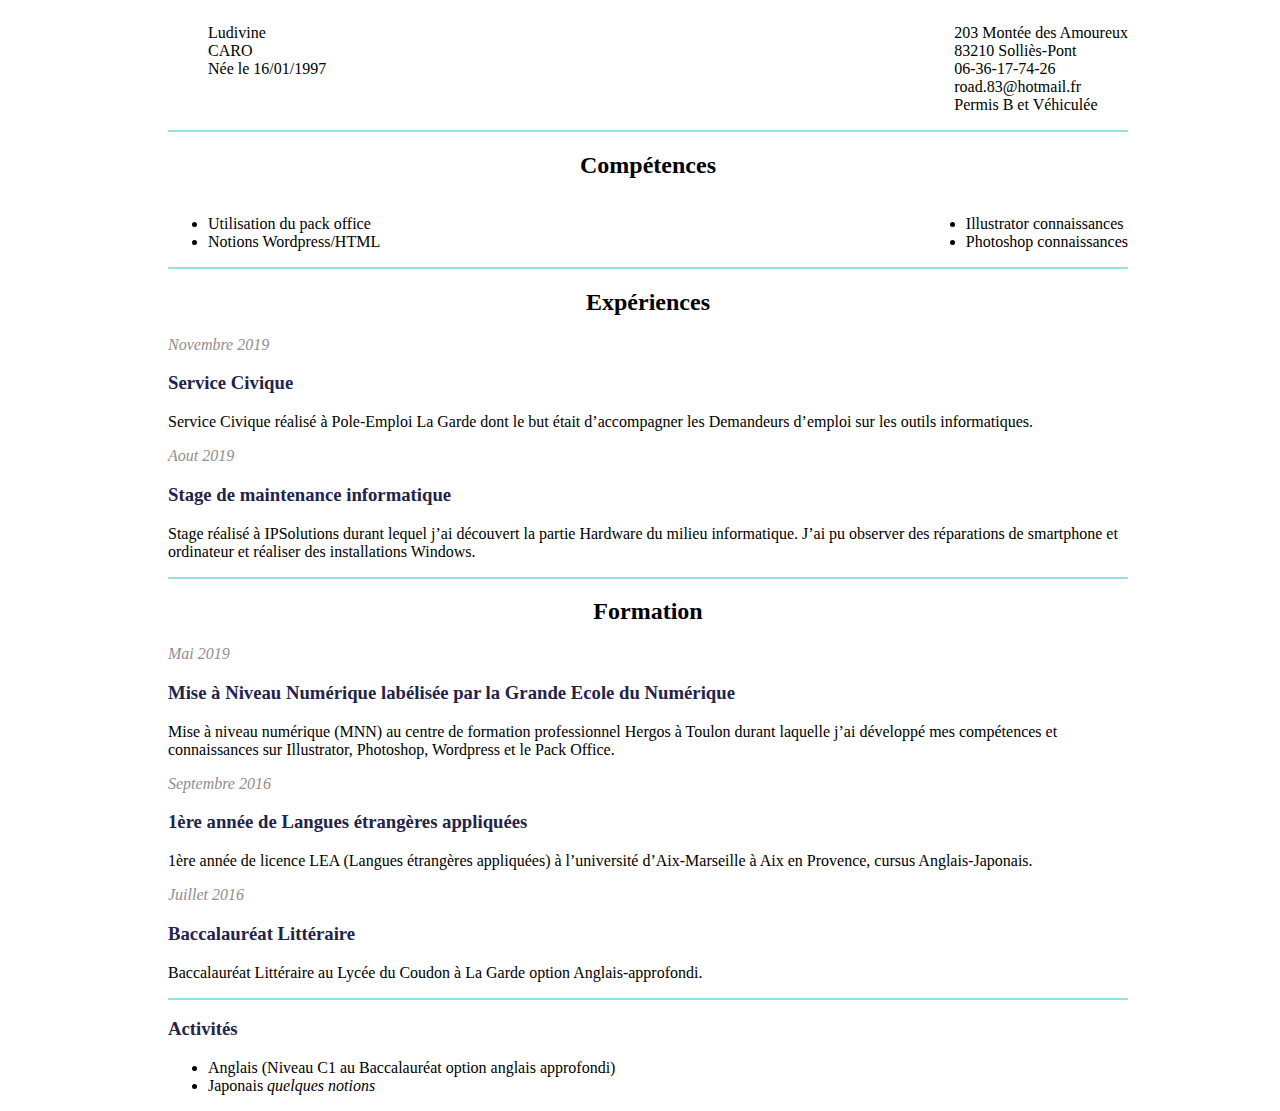
<file: index.html>
<!DOCTYPE html>
<html lang="fr">

<head>
    <meta charset="UTF-8">
    <meta name="viewport" content="width=device-width, initial-scale=1.0">
    <link rel="stylesheet" href="style.css"/>
    <link rel="stylesheet" href="style_mediaprint.css" media="print"/>
    <title>CV</title>
</head>

<body>
    <div class="boxes">
        <div class="box1">
            <div class="left">
                <ol>
                    <li>Ludivine</li>
                    <li>CARO</li>
                    <li>Née le 16/01/1997</li>
                </ol>

            </div>
            <div class="right">
                <ol>
                    <li>203 Montée des Amoureux</li>
                    <li>83210 Solliès-Pont</li>
                    <li>06-36-17-74-26</li>
                    <li>road.83@hotmail.fr</li>
                    <li>Permis B et Véhiculée</li>
                </ol>

            </div>

        </div>
        <h2>Compétences</h2>
        <div class="box2">
            <ul>
                <li>Utilisation du pack office</li>
                <li>Notions Wordpress/HTML</li>
            </ul>
            <ul>
                <li>Illustrator connaissances </li>
                <li>Photoshop connaissances </li>
            </ul>

        </div>
        <div class="box3">
            <h2>Expériences</h2>
            <p class="date">Novembre 2019</p>
            <h3>Service Civique</h3>
            <p>Service Civique réalisé à Pole-Emploi La Garde dont le but était d’accompagner les Demandeurs d’emploi
                sur
                les outils informatiques.</p>
            <p class="date">Aout 2019</p>
            <h3>Stage de maintenance informatique</h3>
            <p>Stage réalisé à IPSolutions durant lequel j’ai découvert la partie Hardware du milieu informatique. J’ai
                pu
                observer des réparations de smartphone et ordinateur et réaliser des installations Windows.</p>
        </div>
        <div class="box4">
            <h2>Formation</h2>
            <p class="date">Mai 2019</p>
            <h3>Mise à Niveau Numérique labélisée par la Grande Ecole du Numérique</h3>
            <p>Mise à niveau numérique (MNN) au centre de formation professionnel Hergos à Toulon durant laquelle j’ai
                développé mes compétences et connaissances sur Illustrator, Photoshop, Wordpress et le Pack Office.</p>
            <p class="date">Septembre 2016</p>
            <h3>1ère année de Langues étrangères appliquées</h3>
            <p>1ère année de licence LEA (Langues étrangères appliquées) à l’université d’Aix-Marseille à Aix en
                Provence,
                cursus Anglais-Japonais.</p>
            <p class="date">Juillet 2016</p>
            <h3>Baccalauréat Littéraire</h3>
            <p>Baccalauréat Littéraire au Lycée du Coudon à La Garde option Anglais-approfondi.</p>
        </div>
        <div class="box5">
            <h3>Activités</h3>
            <ul>
                <li>Anglais (Niveau C1 au Baccalauréat option anglais approfondi)</li>
                <li>Japonais <I>quelques notions</I></li>
            </ul>

        </div>
    </div>
</body>

</html>
</file>
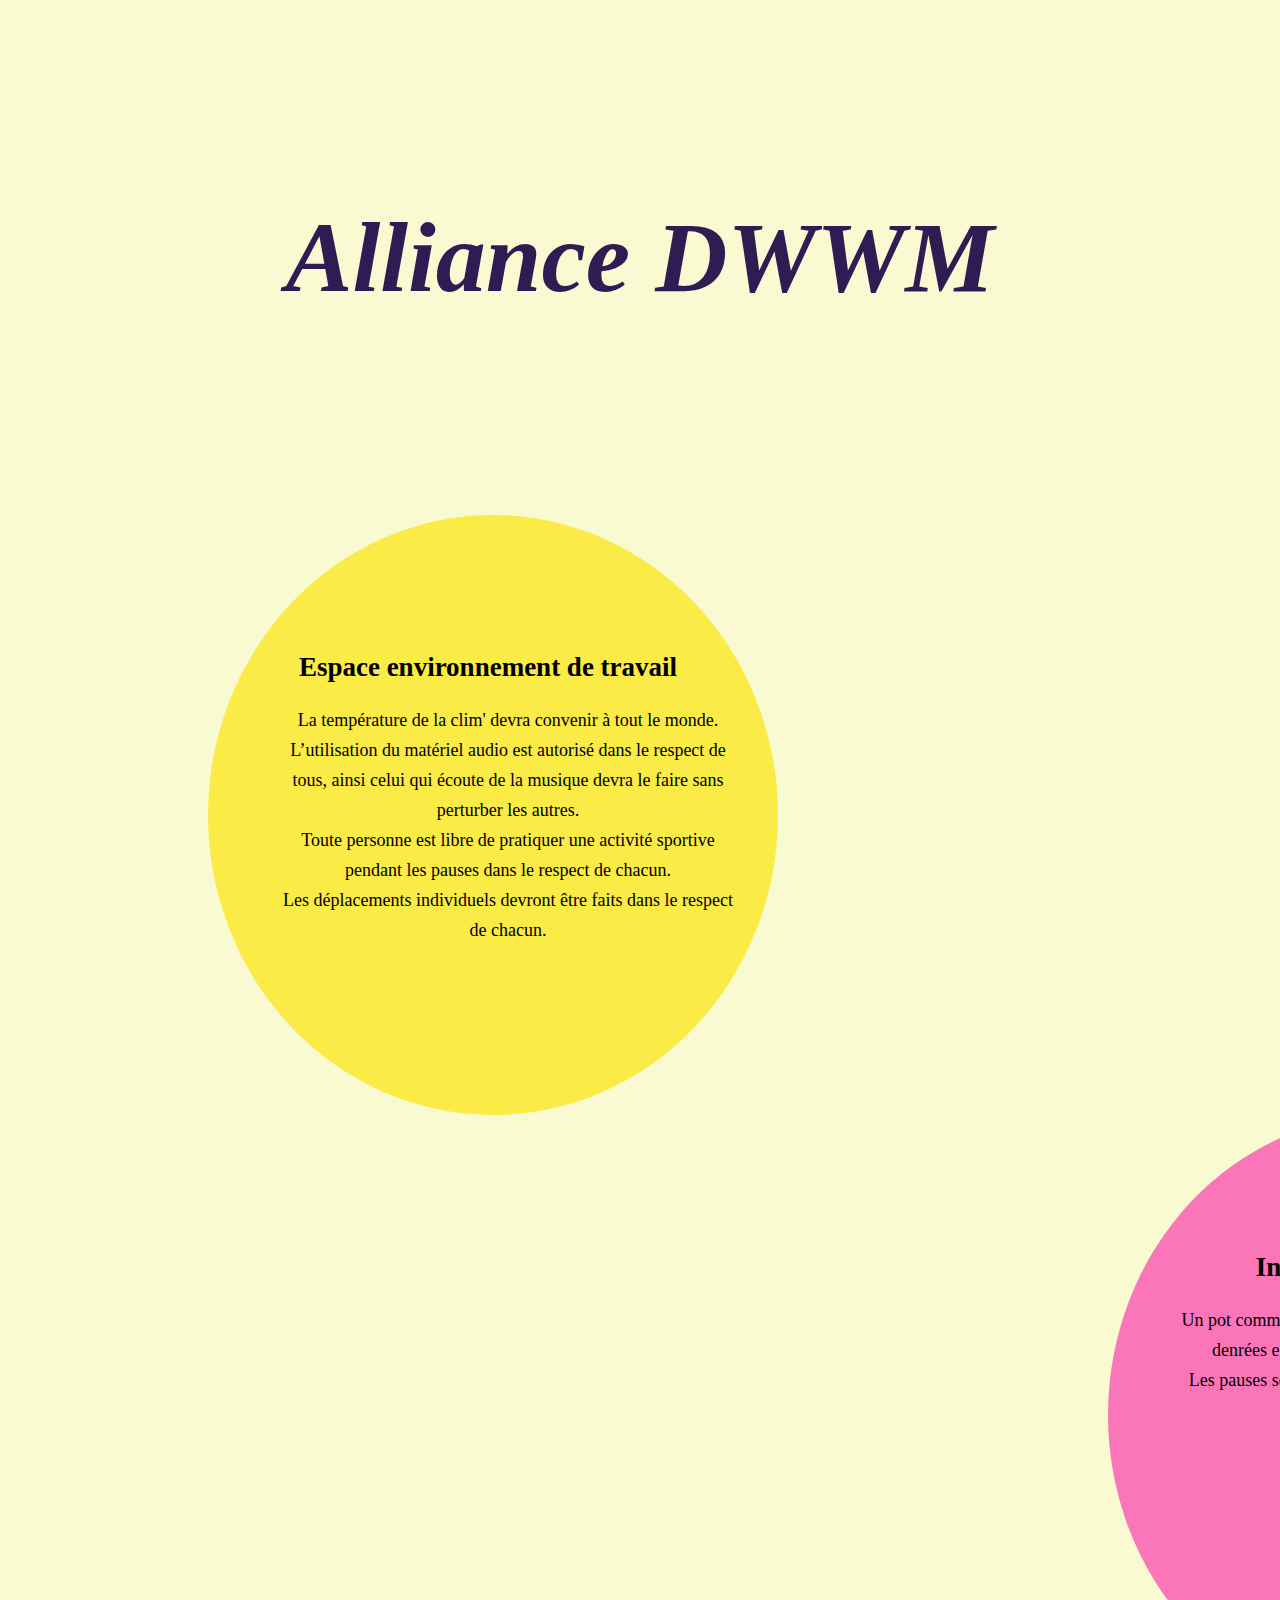
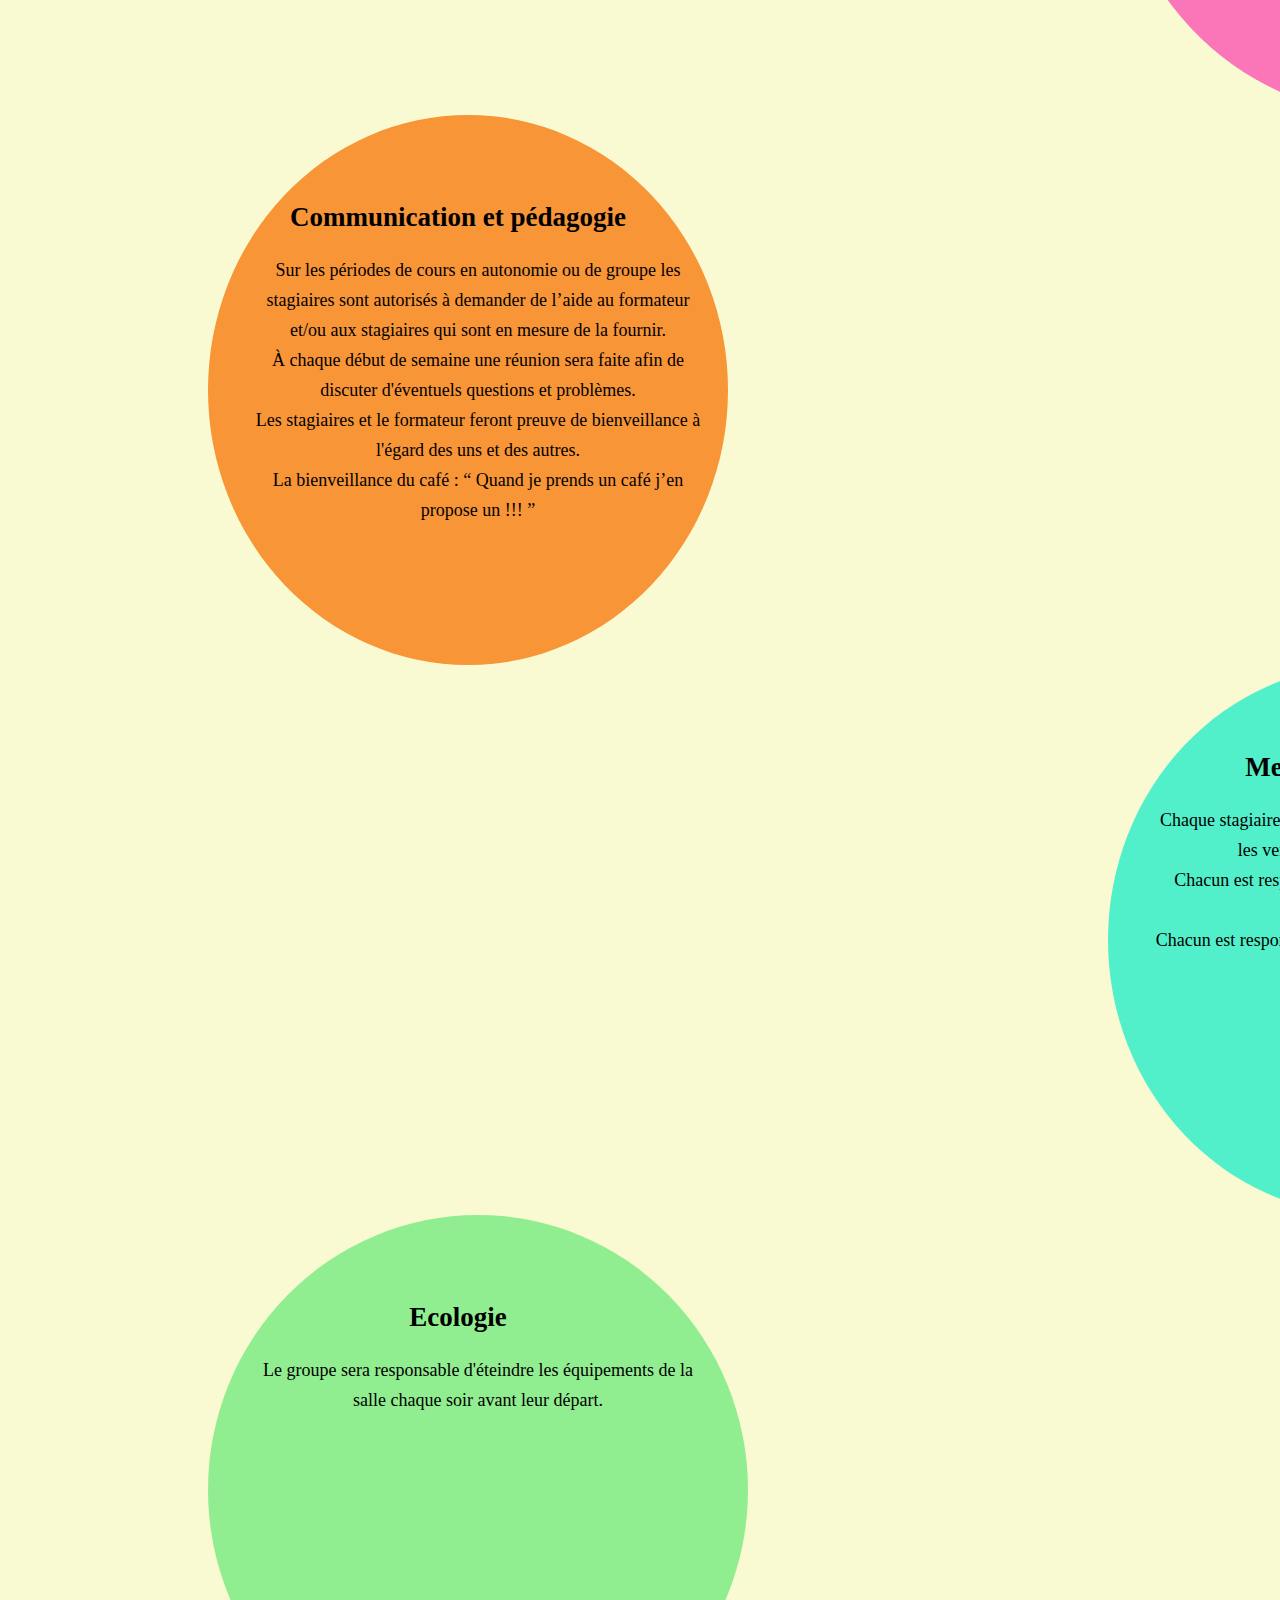
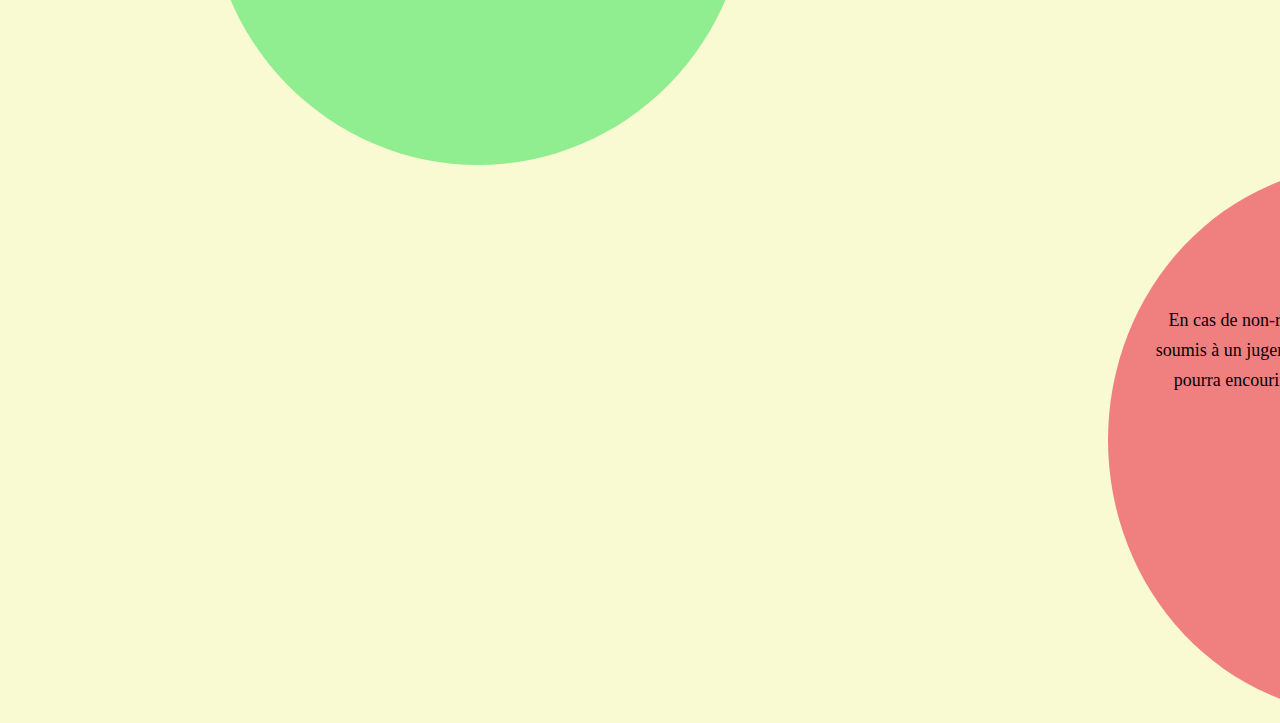
<file: assets/Charte.html>
<!DOCTYPE html>
<html lang="fr">

<head>
    <meta charset="UTF-8">
    <meta name="viewport" content="width=device-width, initial-scale=1.0">
    <link rel="stylesheet" href="style.css">
    <title>Alliance DWWM</title>
</head>

<body>
    <h1>Alliance DWWM</h1>

    <div class="espace">
        <p><h2>Espace environnement de travail</h2>
        <ul>
            <li>La température de la clim' devra convenir à tout le monde.</li>
            <li>L’utilisation du matériel audio est autorisé dans le respect de tous, ainsi celui qui écoute de la
                musique devra le faire sans perturber les autres.</li>
            <li>Toute personne est libre de pratiquer une activité sportive pendant les pauses dans le respect de
                chacun.</li>
            <li>Les déplacements individuels devront être faits dans le respect de chacun.</li>
        </ul></p>
    </div>

    <div class="gestion">
        <h2>Intendance et gestion</h2>
        <ul>
            <li>Un pot commun sera mis en place pour le ravitaillement des denrées en fonction de la consommation de
                chacun.</li>
            <li>Les pauses seront réduites de 5 min afin de pouvoir finir à 16h30.</li>

        </ul>
    </div>
    <div class="com">
        <h2>Communication et pédagogie</h2>
        <ul>
            <li>Sur les périodes de cours en autonomie ou de groupe les stagiaires sont autorisés à demander de l’aide
                au formateur et/ou aux stagiaires qui sont en mesure de la fournir.</li>
            <li>À chaque début de semaine une réunion sera faite afin de discuter d'éventuels questions et problèmes.</li>
            <li>Les stagiaires et le formateur feront preuve de bienveillance à l'égard des uns et des autres.</li>
            <li>La bienveillance du café : “ Quand je prends un café j’en propose un !!! ”</li>
        </ul>
    </div>
    <div class="mesures">
        <h2>Mesures d'hygiènes</h2>
        <ul>
            <li>Chaque stagiaire se doit de nettoyer son poste de travail tous les vendredis avant de quitter les lieux.</li>
            <li>Chacun est responsable de l'hygiène après utilisation des équipements collectifs.</li>
            <li>Chacun est responsable de son hygiène personnelle afin de ne pas déranger les autres.</li>
        </ul>
    </div>
    <div class="eco">
        <h2>Ecologie</h2>
        <ul>
            <li>Le groupe sera responsable d'éteindre les équipements de la salle chaque soir avant leur départ.</li>
        </ul>
    </div>
    <div class="justice">
        <h2>Justice</h2>
        <ul>
            <li>En cas de non-respect de cette charte, le contrevenant sera soumis à un jugement collectif sans recours
                à un médiateur. Il pourra encourir une peine de ménage ou de viennoiserie.</li>
        </ul>
    </div>
</body>

</html>
</file>
<file: style.css>
body {
    width: 100vw;
    background-color: white;
    font-family: 'Times New Roman', Times, serif;
}
.box1 {
    display: flex;
    border-bottom: solid 2px rgb(146, 224, 230);
    justify-content: space-between;
}
.box2 {
    display: flex;
    border-bottom: solid 2px rgb(146, 224, 230);
    justify-content: space-between;
}
.box3 {
    border-bottom: solid 2px rgb(146, 224, 230);
}
.box4 {
    border-bottom: solid 2px rgb(146, 224, 230);
}
.left {
    display: flex;
    justify-content: left;
    flex-direction: column;
}
.right {
    display: flex;
    justify-content: right;
    flex-direction: column;
}
h2 {
    text-align: center;
}
ol {
    list-style-type: none;
}
h3 {
    color: rgb(35, 35, 75);
}
.boxes {
    display: block;
    border: 0cm; 
    width: 75%;
    margin: 0 auto;
    min-width: 500px;
}
.date {
    color: rgb(146, 141, 141);
    font-style: italic;
}
@media screen and (min-width: 0px) and (max-width: 499px) {
    .boxes {
        width:100%;
    }
}
</file>
<file: style_mediaprint.css>
body {
    background-color: rgb(255, 255, 255);
}
.box1 {
    display: flex;
    border-bottom: solid 2px rgb(0, 0, 0);
    justify-content: space-between;
}
.box2 {
    border-bottom: solid 2px rgb(0, 0, 0);
}
.box3 {
    border-bottom: solid 2px rgb(0, 0, 0);
}
.box4 {
    border-bottom: solid 2px rgb(0, 0, 0);
}
.date {
    color: rgb(0, 0, 0);
}
body {
    background-color: rgb(255, 255, 255);
}
</file>
<file: assets/style.css>
.espace {
    background-color: #FAEB46;
    width: 500px;
    height: 500px;
    border-radius: 50%;
    line-height: 30px;
    text-align: center;
    font-size: large;
    margin-top: 200px;
    margin-left: 200px;
    padding-left: 30px;
    padding-right: 40px;
    padding-top: 100px;
    box-sizing: inherit;
    line-height: 30px;
}
.gestion {
    background-color: #FA76B8;
    width: 500px;
    height: 500px;
    border-radius: 50%;
    margin-left: 1100px;
    font-size: large;
    line-height: 30px;
    padding-right: 40px;
    padding-top: 100px;
    padding-left: 20px;
    text-align: center;
}
.com {
    background-color: rgb(248, 149, 55);
    width: 500px;
    height: 500px;
    margin-left: 200px;
    border-radius: 50%;
    font-size: large;
    line-height: 30px;
    padding-right: 20px;
    padding-top: 50px;
}
.mesures {
    background-color: #52F0CA;
    margin-left: 1100px;
    width: 500px;
    height: 500px;
    border-radius: 50%;
    font-size: large;
    line-height: 30px;
    padding-right: 20px;
    padding-top: 50px;
}
.eco {
    background-color: lightgreen;
    margin-left: 200px;
    width: 500px;
    height: 500px;
    border-radius: 50%;
    font-size: large;
    line-height: 30px;
    padding-right: 40px;
    padding-top: 50px;
}
.justice {
    background-color: lightcoral;
    width: 500px;
    height: 500px;
    margin-left: 1100px;
    border-radius: 50%;
    font-size: large;
    line-height: 30px;
    padding-right: 20px;
    padding-top: 50px;
}
ul {
    list-style-type: none;
    font-family: "Comic Sans MS", "Comic Sans", cursive;
    text-align: center;
}
h2 {
    font-family: "Comic Sans MS", "Comic Sans", cursive;
    text-align: center;
    padding-top: 15px;
}
h1 {
    font-family: serif;
    font-style: italic;
    text-align: center;
    margin-top: 200px;
    font-size: 100px;
    color: rgb(48, 27, 82);
}
body {
    background-color: lightgoldenrodyellow;
  }
head {
    background-color: lightgoldenrodyellow;
}
</file>
